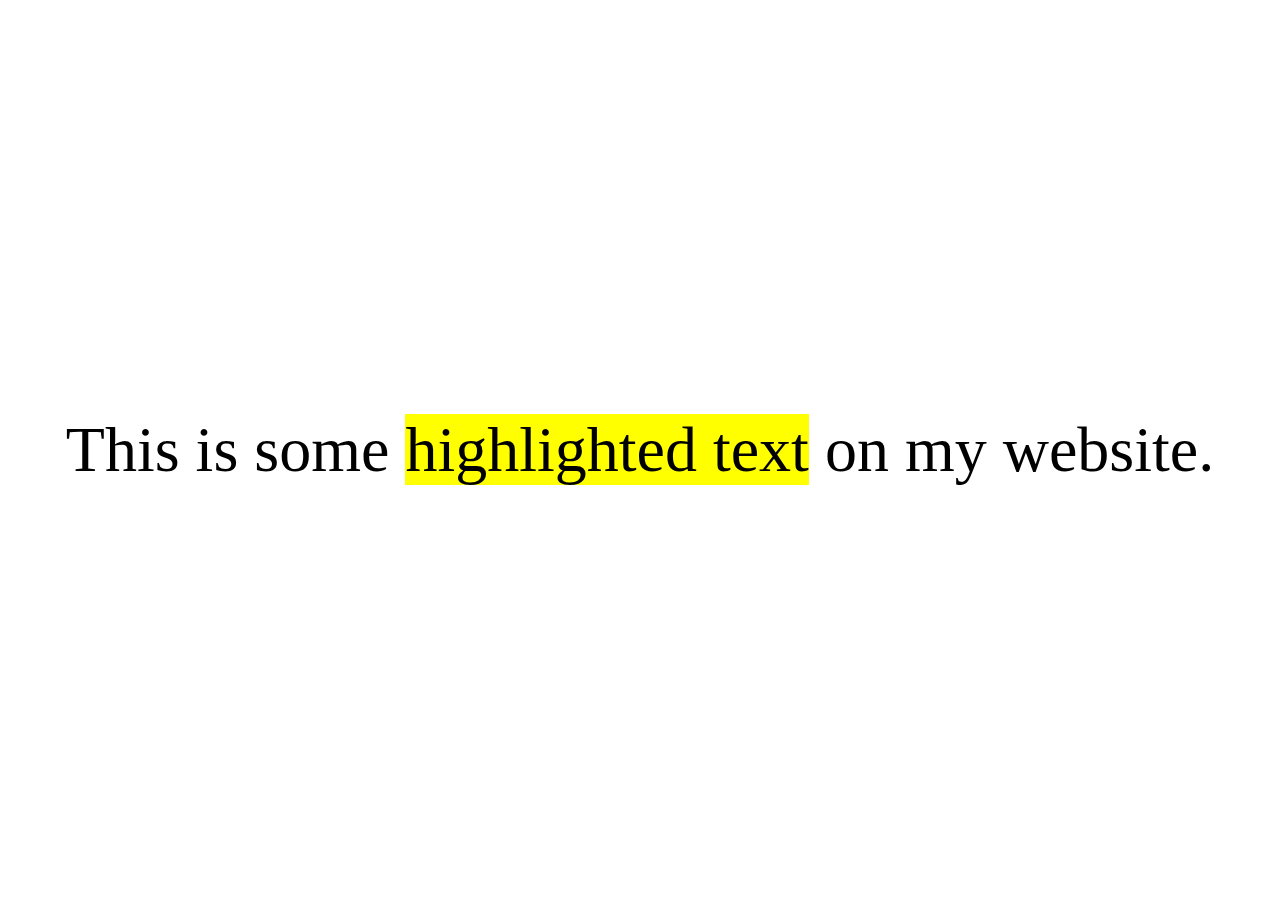
<file: HIGHLIGHT TEXT/index.html>
<!DOCTYPE html>
<html lang="en">

<head>
    <meta charset="UTF-8">
    <meta name="viewport" content="width=device-width, initial-scale=1.0">
    <title>Highlited Text</title>
</head>
<style>
    * {
        box-sizing: border-box;
    }

    body {
        display: flex;
        align-items: center;
        justify-content: center;
        min-height: 100vh;
        margin: 0;
    }

    p {
        font-size: 4rem;
    }
</style>

<body>
    <p>This is some <span style="background-color: yellow">highlighted text</span> on my website.</p>
</body>

</html>
</file>
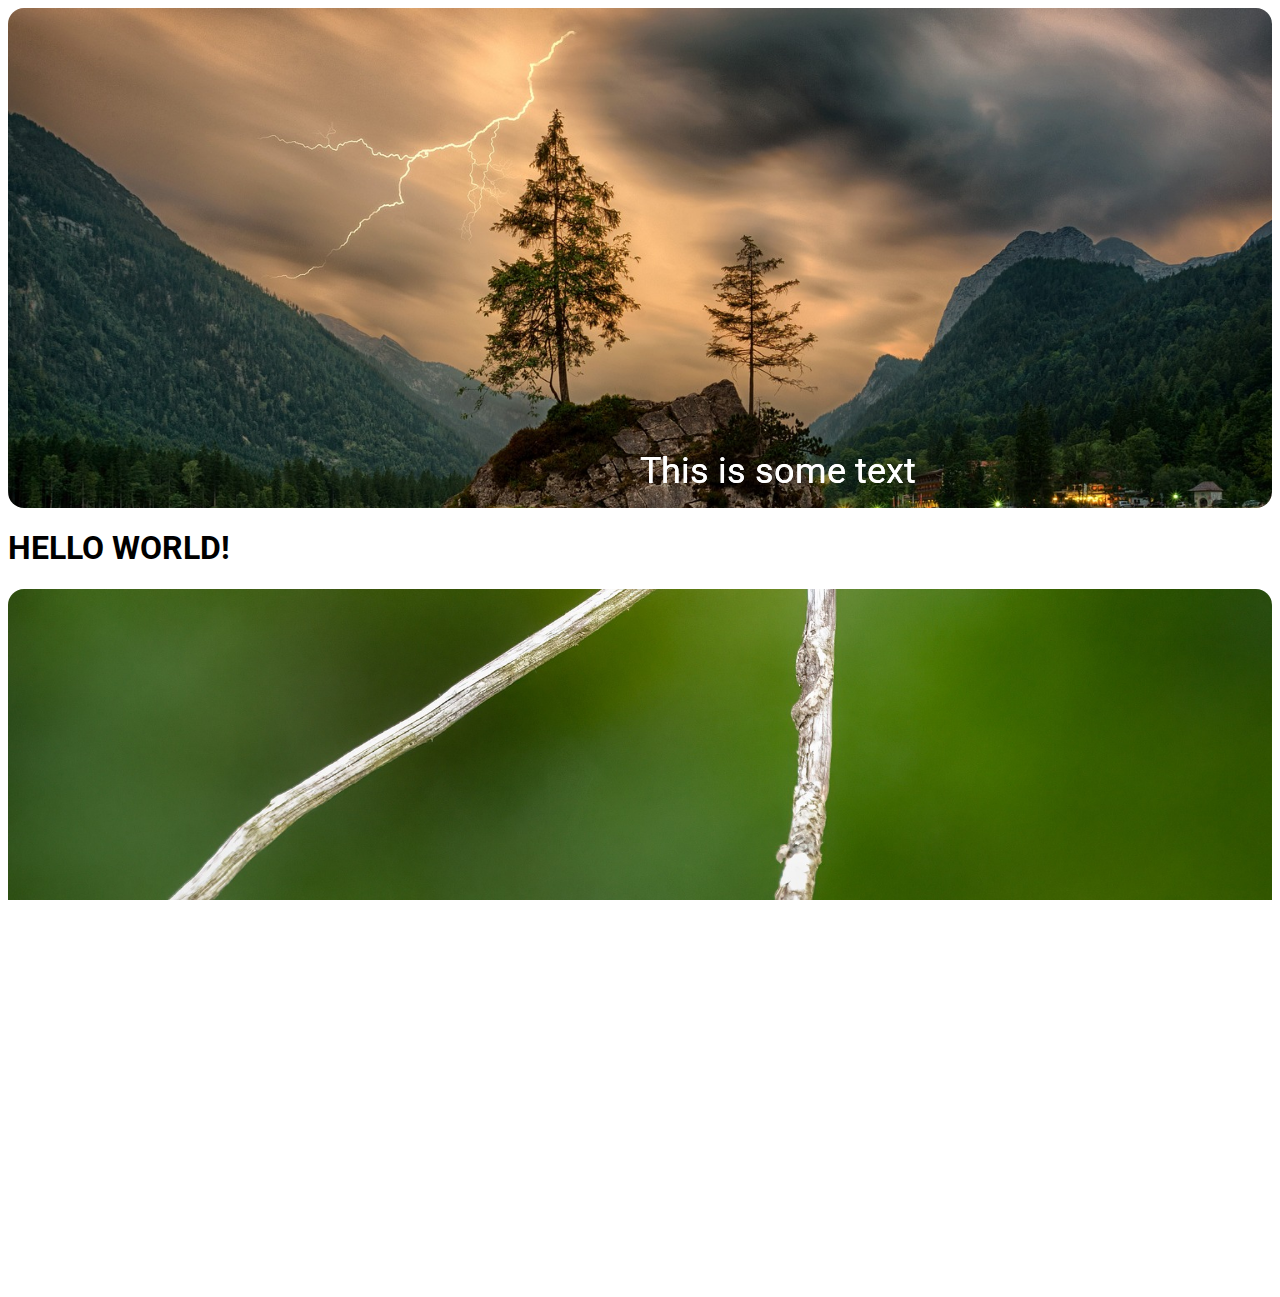
<file: PARALLAX/index.html>
<!DOCTYPE html>
<html lang="en">

<head>
    <meta charset="UTF-8">
    <meta name="viewport" content="width=device-width, initial-scale=1.0">
    <title>PARALLAX</title>
    <link rel="stylesheet" href="style.css">
</head>

<body>

    <div class="parallax"></div>
    <div class="content">This is some text</div>

    <h1>HELLO WORLD!</h1>
    <div class="parallax image2"></div>
    <div class="content">This is some text</div>

</body>

</html>
</file>
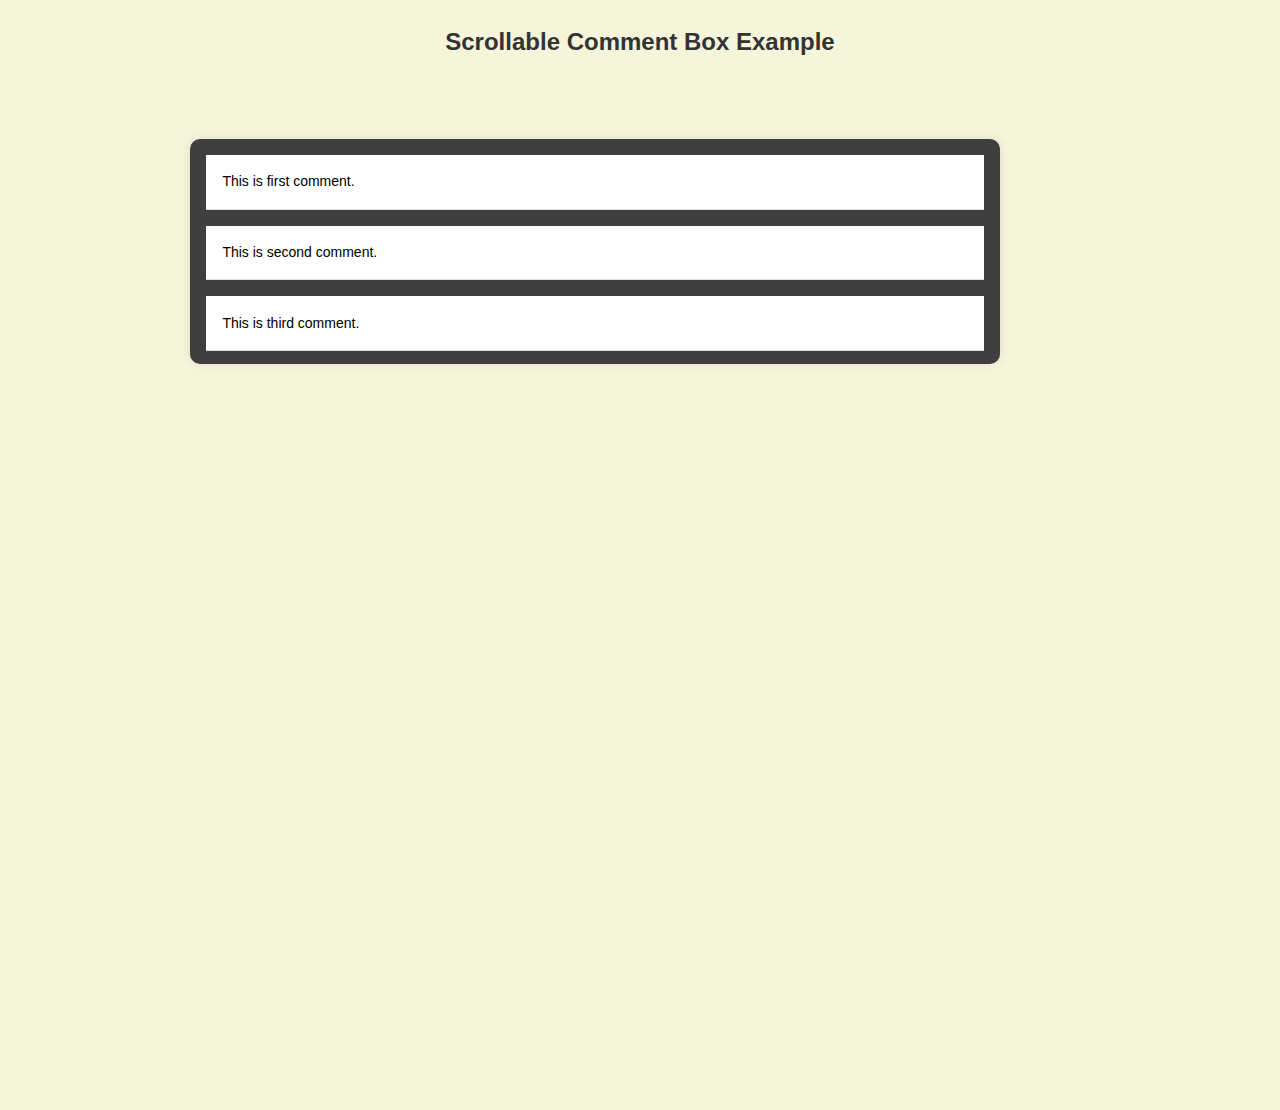
<file: SCROLLABLE COMMENT BOX/index.html>
<!DOCTYPE html>
<html lang="en">

<head>
    <meta charset="UTF-8">
    <meta http-equiv="X-UA-Compatible" content="IE=edge">
    <meta name="viewport" content="width=device-width, initial-scale=1.0">
    <title>Scrollable Comment Box</title>
    <link rel="stylesheet" href="style.css">
</head>

<body>
    <h2>Scrollable Comment Box Example</h2>
    <main>
        <div class="comment-section">
            <div class="comment">
                This is first comment.
            </div>
            <div class="comment">
                This is second comment.
            </div>
            <div class="comment">
                This is third comment.
            </div>
            <div class="comment">
                This is fourth comment.
            </div>
            <div class="comment">
                This is fifth comment.
            </div>
            <div class="comment">
                This is sixth comment.
            </div>
        </div>
    </main>
</body>

</html>
</file>
<file: PARALLAX/style.css>
@import url('https://fonts.googleapis.com/css?family=Roboto:300,300i,400,400i,500,500i,700,700i,900,900i');


.parallax {
    /* The background image */
    background-image: url("nature.jpg");
    /* Set a specific height */
    height: 500px;
    /* Create the parallax scrolling effect */
    background-attachment: fixed;
    background-position: center;
    background-repeat: no-repeat;
    background-size: cover;
    border-radius: 1rem;
}

.image2 {
    /* The background image */
    background-image: url("bird.jpg");
    /* Set a specific height */
    height: 700px;
    /* Create the parallax scrolling effect */
    background-attachment: fixed;
    background-position: center;
    background-repeat: no-repeat;
    background-size: cover;
    border-radius: 1rem;
}

.content {
    /* The foreground element */
    color: white;
    font-size: 36px;
    text-align: center;
    /* Position and center the content */
    position: absolute;
    top: 50%;
    left: 50%;
    transform: translate(-50%, -50%);
    /* Move the content closer to the viewer */
    transform: translateZ(100px);
}

body {
    font-family: 'Roboto', sans-serif;
}

h1 {
    font-family: 'Roboto', sans-serif;
    font-weight: 700;
}
</file>
<file: SCROLLABLE COMMENT BOX/style.css>
body {
    display: flex;
    align-items: center;
    justify-content: center;
    flex-direction: column;
    min-height: 50vh;
    background-color: beige;
}

main {
    padding: 0%;
    margin: 5%;
    display: block;
    min-height: 100vh;
    min-width: 100vh;
}

.comment-section {
    max-height: 25vh;
    max-width: 90%;
    background-color: #3f3f3f;
    overflow-y: scroll;
}

.comment {
    height: 10%;
    padding: 2%;
    margin: 2%;
    background-color: #ffff;
    color: black;
}

/* Additional CSS styles */
h2 {
    font-family: Arial, Helvetica, sans-serif;
    color: #333333;
    text-align: center;
    margin-bottom: 20px;
}

.comment-section {
    border-radius: 10px;
    box-shadow: 0px 0px 10px rgba(0, 0, 0, 0.1);
}

.comment {
    border-bottom: 1px solid #dddddd;
    font-family: Arial, Helvetica, sans-serif;
    font-size: 14px;
    line-height: 1.5em;
}

.comment:last-child {
    border-bottom: none;
}
</file>
